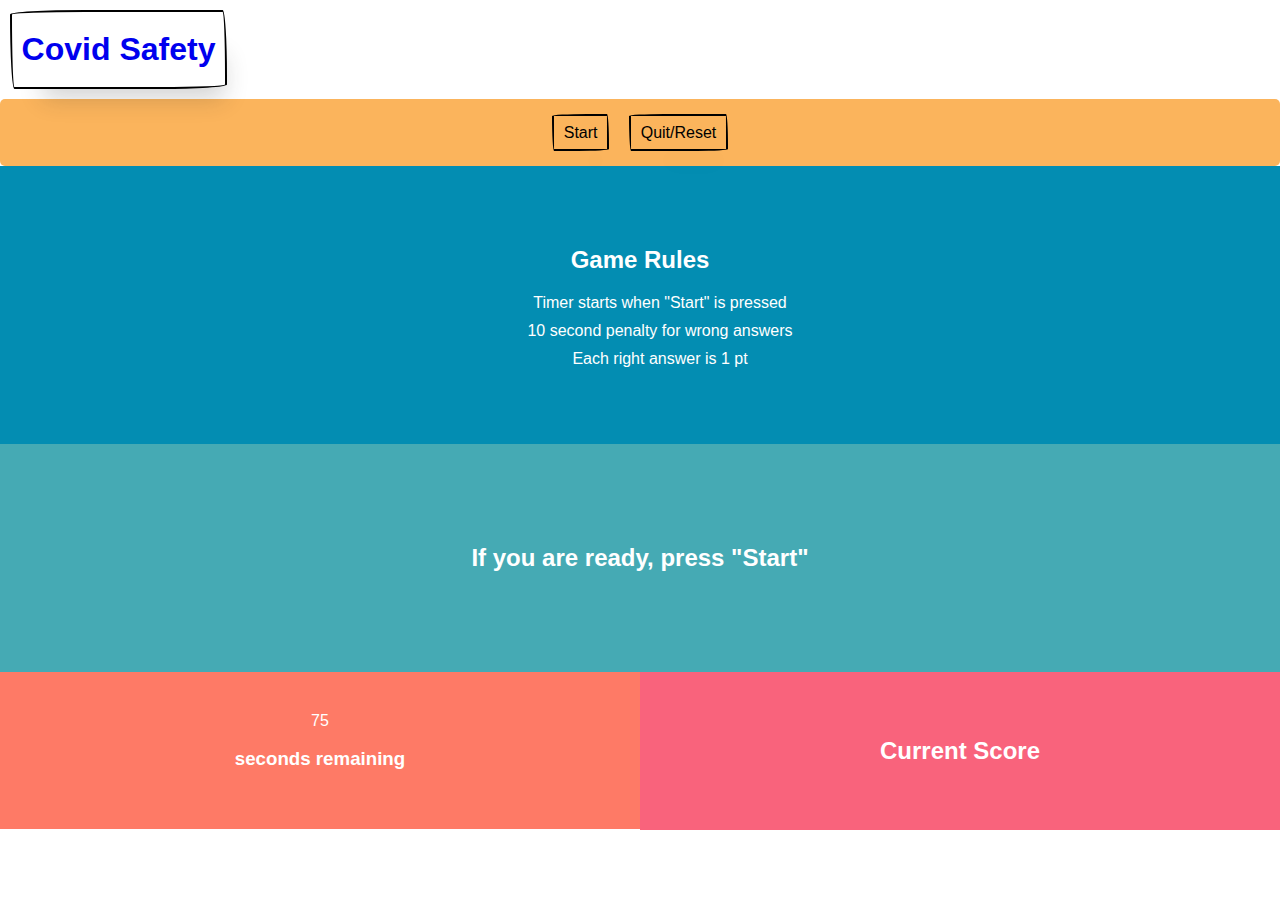
<file: quiz-page/subpage.html>
<!DOCTYPE html>
<html lang="en">
<head>
    <meta charset="UTF-8">
    <meta http-equiv="X-UA-Compatible" content="IE=edge">
    <meta name="viewport" content="width=device-width, initial-scale=1.0">
    <title>Coding Quiz</title>
    <link rel="stylesheet" href="style.css">
</head>
<body>
    <header><button><h1 id="covid-safety"><a href="../index.html">Covid Safety</a></h1></button>
        <div class="buttons">
            <button class="start-button">Start</button>
            <button class="reset-button">Quit/Reset</button>
        </div>
    </header>
    <main>
        <section id="rule-container">
            <div class="rules"><h2 id="rule-header">Game Rules</h2>
                <ul id="rulelist">
                    <li>Timer starts when "Start" is pressed</li>
                    <li>10 second penalty for wrong answers</li>
                    <li>Each right answer is 1 pt</li>
                </ul>             
            </div>
        </section>
        
        <section>
            <div class="game-container">
                <div id="question-container">
                    <div><h2 id="question">If you are ready, press "Start"</h2></div>
                    <div class="choice-buttons">
                       <ul id="answers"></ul>
                        
                    </div>
                </div>
            </div>
        </section>
    <div  class="bottom">
        <section>
            </div>
                <div class="card-timer">
                    <div class="timer-text">
                    <div class="large-font timer-count">75</div>
                    <h3>seconds remaining</h3>
                    </div>
                </div>
        </section>
        <section class="score">
            <h2>Current Score</h2>
            <div class="current-score"></div>
        </section>
    </div>       
    </main>
    <script src="./quiz.js"></script>
</body>
</html>
</file>
<file: quiz-page/style.css>
*{
    font-family:'Lucida Sans', 'Lucida Sans Regular', 'Lucida Grande', 'Lucida Sans Unicode', Geneva, Verdana, sans-serif;
    
}
:root {
    --deep: #206491;
    --mid: #038DB2;
    --light: #45aab4;
    --yellow: #fbb45c;
    --orange: #fe7a66;
    --lightp: #f9637c; 
  }

body {
    margin: 0;
    padding: 0;
}

#covid-safety {
    border: none;
}

#rulelist li {
    margin: 10px;

}

/*#covid-safety:hover {
    box-shadow: rgba(42, 39, 40, .3) 2px 8px 8px -5px;
    transform: translate3d(0, 2px, 0);   
}*/

#covid-safety:focus {
    box-shadow: rgba(42, 39, 40, .3) 2px 8px 4px -6px;
}

header a{
    text-decoration: none;
}

ul #choice-buttons {
    border-radius: 5px;
}

.buttons {
    background-color: var(--yellow);
    border-radius: 5px;
    border-color: var(--white);
    padding: 5px;
    align-items:center;
    justify-content:center;
    display:flex;
    margin:auto;
    }


#rule-container{
    width: 100%;
    padding:60px 0;
    text-align: center;
    background-color: var(--mid);
    color: white;
    list-style-type: disc;
}

#rulelist{
    
}
.game-container{
    width: 100%;
    padding:80px 0;
    text-align: center;
    background-color: var(--light);
    color: white;
    list-style-type:none;
}

li {
    list-style-type:none;
}

button:hover {
    box-shadow: rgba(42, 39, 40, .3) 2px 8px 8px -5px;
    transform: translate3d(0, 2px, 0);
}
  
button:focus {
    box-shadow: rgba(42, 39, 40, .3) 2px 8px 4px -6px;
}

button {
    border-color: var(--white);
    margin: 10px;
    align-self: center;
    background-color: var(--white);
    border-radius: 15px 225px 255px 15px 15px 255px 225px 15px;
    border-style: solid;
    border-width: 2px;
    box-shadow: rgba(42, 39, 40, .2) 15px 28px 25px -18px;
    box-sizing: border-box;
    color: var(--black);
    cursor: pointer;
    font-size: 1rem;
    line-height: 23px;
    outline: none;
    padding: .3rem .6rem .3rem .6rem;
    text-decoration: none;
    transition: all 235ms ease-in-out;
    border-bottom-left-radius: 15px 255px;
    border-bottom-right-radius: 225px 15px;
    border-top-left-radius: 255px 15px;
    border-top-right-radius: 15px 225px;
    user-select: none;
    -webkit-user-select: none;
    touch-action: manipulation;
}

.card-timer{
    width: 50%;
    padding:40px 0;
    text-align: center;
    background-color: var(--orange);
    color: white;
    list-style-type:none;
    float:left
}
.score{
    width: 50%;
    padding:45px 0;
    text-align: center;
    background-color: var(--lightp);
    color: white;
    list-style-type:none;
    float:right;

}
.bottom{
    display: flex;
    justify-content: space-around;
    align-items:center;
    flex-direction: column;
    }
</file>
